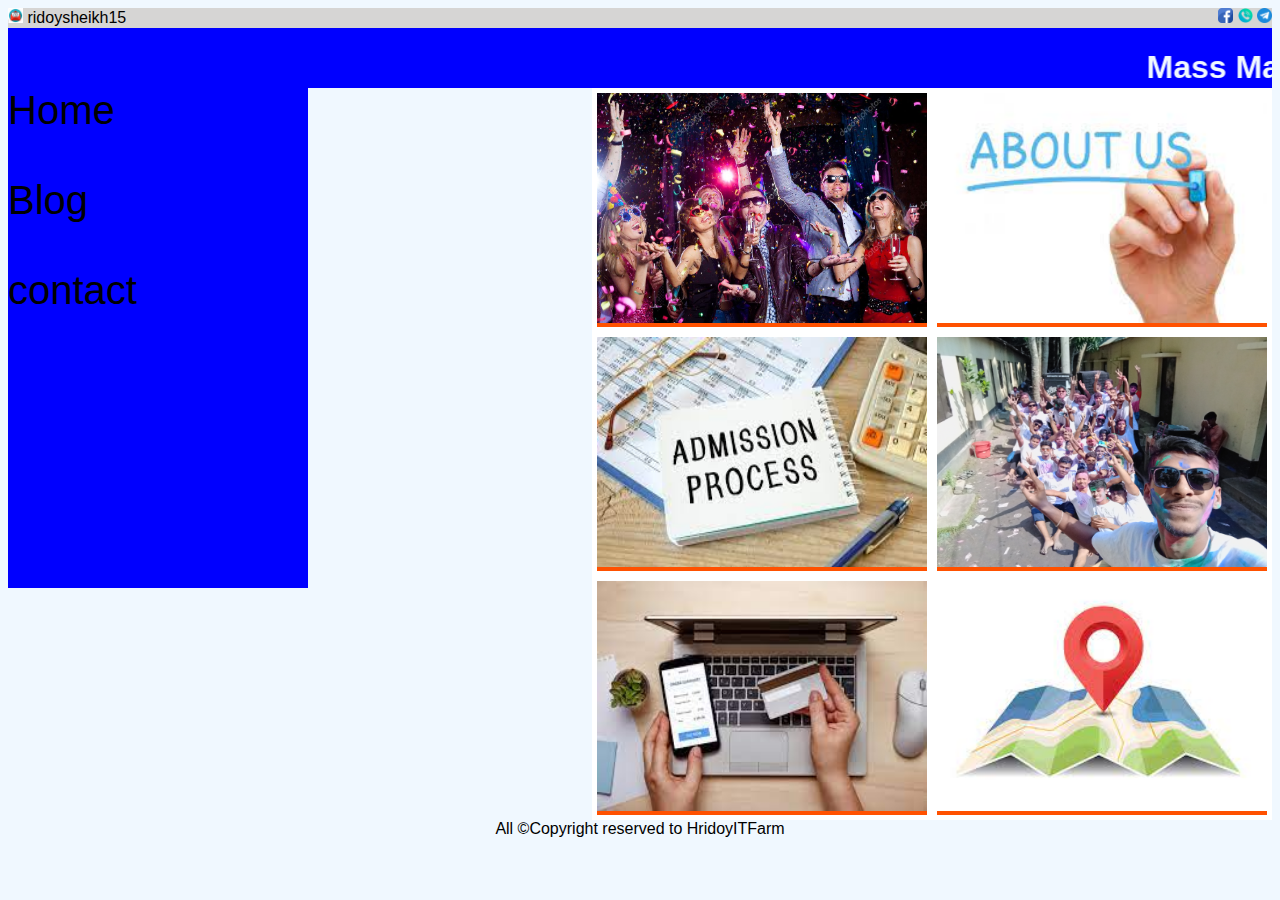
<file: index.html>
<!DOCTYPE html>
<html lang="en">
<head>
    <meta charset="UTF-8">
    <meta http-equiv="X-UA-Compatible" content="IE=edge">
    <meta name="viewport" content="width=device-width, initial-scale=1.0">
    <title>Mass manegment</title>
    <link rel="stylesheet" href="style.css">
</head>
<body>
    <div class="header">
        <div class="mailpart">
            <img id="mailimg" src="email.jpg" alt="1">
            <a href="mailto:ridoysheikh15@gmail.com">ridoysheikh15</a>
        </div>
        <div class="contactpart">
            <a href="https://www.facebook.com/mahmudasad.ridoy"><img src="facebook.png" alt="1" id="contacticon"></a>
            <a href="tel:+8801855922602"><img src="telephone-call.png" alt="2" id="contacticon"></a>
            <a href="#"><img src="telegram.png" alt="3" id="contacticon"></a>
        </div>
    </div>

    <div class="header2">
        <marquee scrollamount="16" behavior="slide" direction="left"><h1>Mass Managment Project</h1></marquee>
    </div>
    <div class="navbar">
        <a href="index.html">Home</a> <br> <br>
        <a href="blog.html">Blog</a> <br> <br>
        <div class="conteinar">
            <a href="#">contact</a>
            <div class="content">
                <a href="tel:+8801855922602">Phone</a>
                <a href="mailto:ridoysheikh15@gmail.com">Report Us</a>
            </div>
        </div>
    </div>
    <div class="flexbox1" id="about" onclick="location.href='about.html'">
        <a href="#" id='imaginary'><img src="about.jpg" alt="About"></a>
    </div>
    <div class="flexbox1" id="about">
        <a href="blog.html" id='imaginary'><img src="party.jpg" alt="party"></a>
    </div>
    <div class="flexbox1" id="about">
        <a href="stdinfo.html" id='imaginary'><img src="photo-album.jpg" alt="photo"></a>
    </div>
    <div class="flexbox1" id="about">
        <a href="admission.html" id='imaginary'><img src="admission.jpg" alt="admission"></a>
    </div>
    <div class="flexbox1" id="about">
        <a href="https://www.google.com/maps/place/Shoykot+Ali+Mass/@23.0839168,89.7631198,13z/data=!4m5!3m4!1s0x0:0x2d450fe84f595535!8m2!3d23.0732734!4d89.7599105" id='imaginary'><img src="location.jpg" alt="address"></a>
    </div>
    <div class="flexbox1" id="about">
        <a href="#" id='imaginary'><img src="payment.jpg" alt="Payment"></a>
    </div>
    <div class="footer">
        <p>All ©Copyright reserved to HridoyITFarm</p>
    </div>

<script>
   
</script>

</body>
</html>
</file>
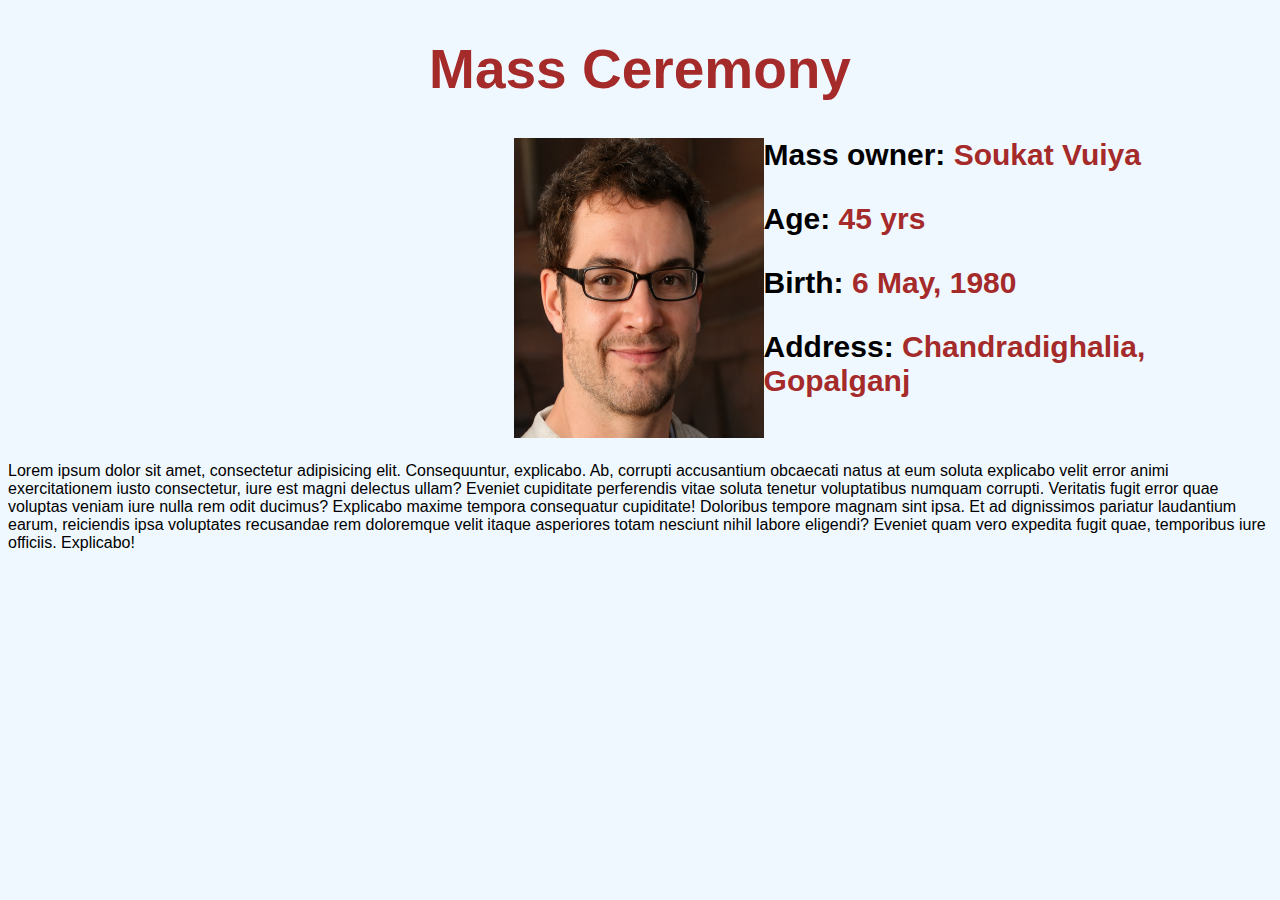
<file: about.html>
<!DOCTYPE html>
<html lang="en">
<head>
    <meta charset="UTF-8">
    <meta http-equiv="X-UA-Compatible" content="IE=edge">
    <meta name="viewport" content="width=device-width, initial-scale=1.0">
    <link rel="stylesheet" href="style.css">
    <title>About us</title>
</head>
<body>
    <h1 id="headma">Mass Ceremony</h1>
    <div class="ownerinfo">
        <img src="massowner.jpg" id="ownerimage" style="margin-left: 40%;" alt="massowner">
        <h3 id="detail">Mass owner: <span id="soukat">Soukat Vuiya</span></h3>
        <h3 id="detail">Age: <span id="soukat">45 yrs</span></h3>
        <h3 id="detail">Birth: <span id="soukat"> 6 May, 1980</span></h3>
        <h3 id="detail">Address: <span id="soukat">Chandradighalia, Gopalganj</span></h3>
    </div> <br>
    <div class="massinfo">
        <p>Lorem ipsum dolor sit amet, consectetur adipisicing elit. Consequuntur, explicabo. Ab, corrupti accusantium obcaecati natus at eum soluta explicabo velit error animi exercitationem iusto consectetur, iure est magni delectus ullam?
        Eveniet cupiditate perferendis vitae soluta tenetur voluptatibus numquam corrupti. Veritatis fugit error quae voluptas veniam iure nulla rem odit ducimus? Explicabo maxime tempora consequatur cupiditate! Doloribus tempore magnam sint ipsa.
        Et ad dignissimos pariatur laudantium earum, reiciendis ipsa voluptates recusandae rem doloremque velit itaque asperiores totam nesciunt nihil labore eligendi? Eveniet quam vero expedita fugit quae, temporibus iure officiis. Explicabo!</p>
    </div>
</body>
</html>
</file>
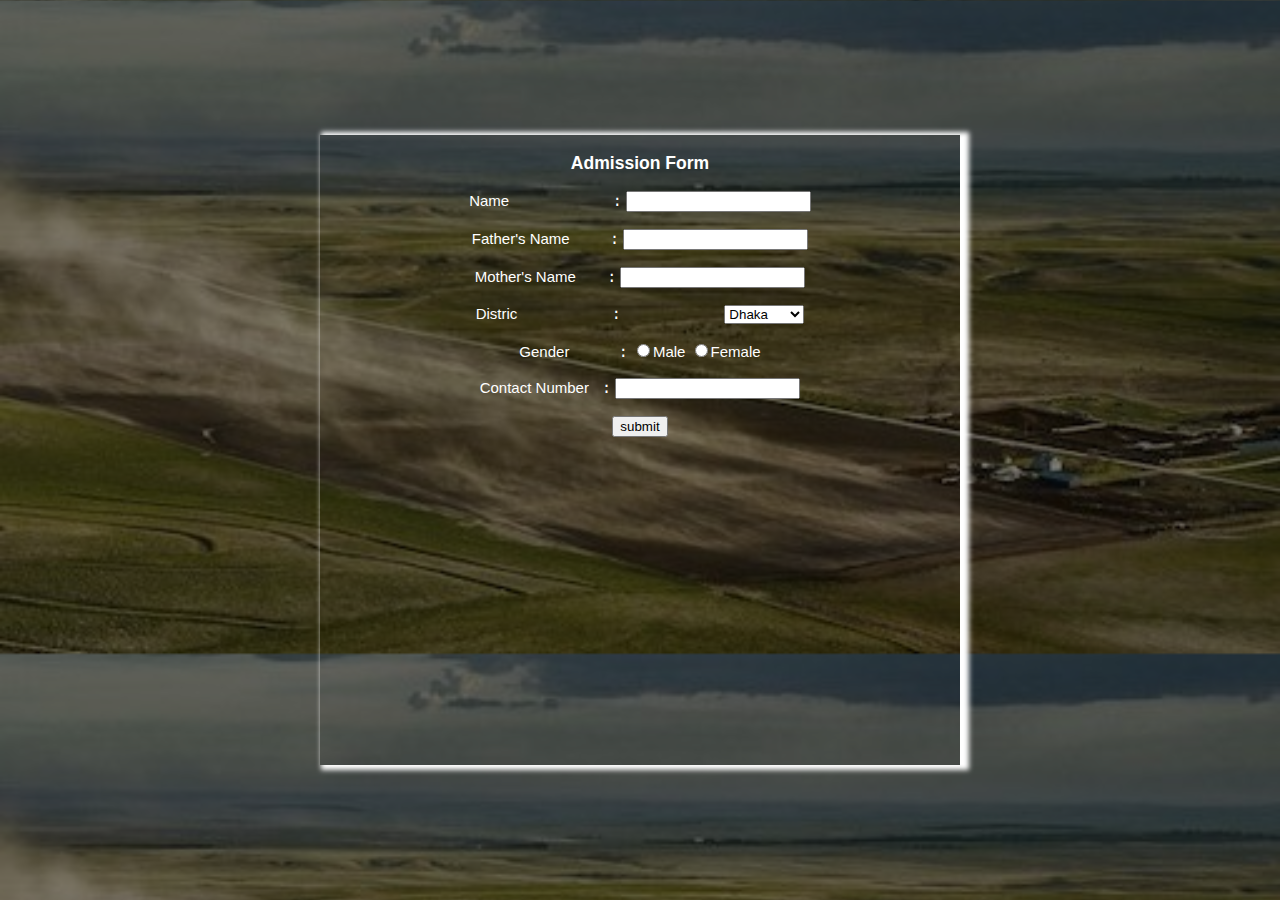
<file: admission.html>
<!DOCTYPE html>
<html lang="en">

<head>
    <meta charset="UTF-8" />
    <meta http-equiv="X-UA-Compatible" content="IE=edge" />
    <meta name="viewport" content="width=device-width, initial-scale=1.0" />
    <link rel="stylesheet" href="style.css" />
    <title>Admission hear:-</title>
</head>

<body class="admissionpage">
    <div class="newbox">
        <h3>Admission Form</h3>
        <form action="action.php" method="post">
            <label for="fname">Name
                <pre style="display: inline">           :</pre>
                <input type="text" name="fname"/>
            </label>
            <br />
            <br />
            <label for="faname" >Father's Name
                <pre style="display: inline">    :</pre>
                <input type="text" name="faname"/>
            </label>
            <br />
            <br />
            <label for="mname" >Mother's Name
                <pre style="display: inline">   :</pre>
                <input type="text" name="mname"/>
            </label> <br> <br>
            <label for="distric">Distric
                <pre style="display: inline;">          :           </pre>
                <select name="distric" id="">
                    <option value="Dhaka">Dhaka</option>
                    <option value="Khulna">Khulna</option>
                    <option value="Borishal">Borishal</option>
                    <option value="Cittagong">Cittagong</option>
                    <option value="Sylet">Sylet</option>
                    <option value="Rongpur">Rongpur</option>
                </select>
            </label> <br> <br>
            <label for="gender">
                Gender
                <pre style="display: inline;">     :</pre>
                <input type="radio" name="gender" value="male">Male
                <input type="radio" name="gender" value="female">Female
            </label> <br> <br>
            <label for="numbe">
                Contact Number
                <pre style="display: inline;"> :</pre>
                <input type="number" name="numbe" id="">
            </label> <br> <br>
            <input type="submit" value="submit">
        </form>
    </div>
</body>

</html>
</file>
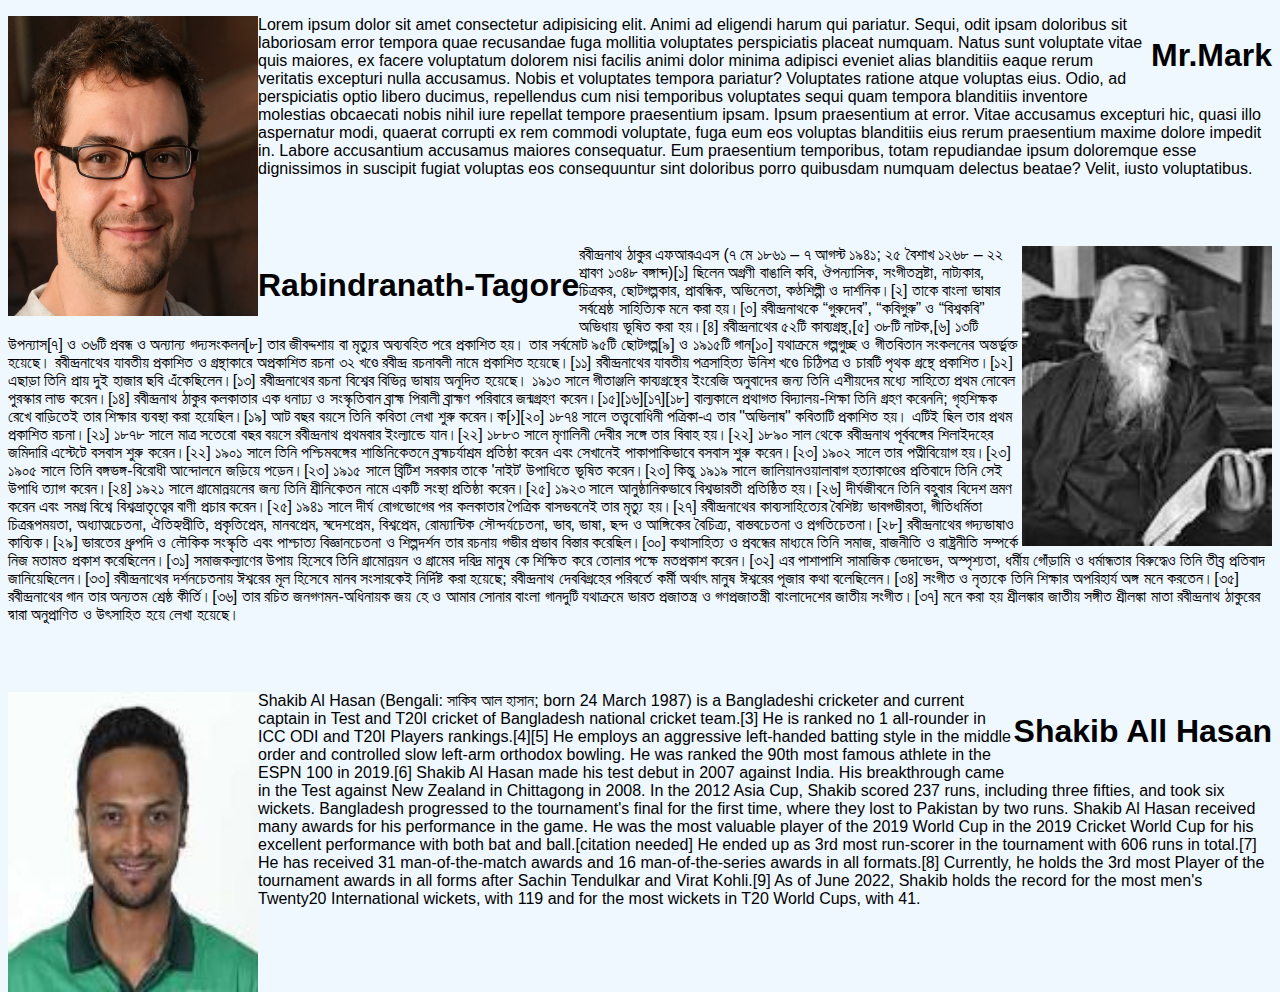
<file: blog.html>
<!DOCTYPE html>
<html lang="en">
<head>
    <meta charset="UTF-8">
    <meta http-equiv="X-UA-Compatible" content="IE=edge">
    <meta name="viewport" content="width=device-width, initial-scale=1.0">
    <link rel="stylesheet" href="style.css">
    <title>Blog Report</title>
</head>
<body>
    <div class="ownerinfo">
        <img id="ownerimage" src="massowner.jpg" alt="Mass malik">
        <h1 id="leftside">Mr.Mark</h1>
        <p>Lorem ipsum dolor sit amet consectetur adipisicing elit. Animi ad eligendi harum qui pariatur. Sequi, odit ipsam doloribus sit laboriosam error tempora quae recusandae fuga mollitia voluptates perspiciatis placeat numquam.
        Natus sunt voluptate vitae quis maiores, ex facere voluptatum dolorem nisi facilis animi dolor minima adipisci eveniet alias blanditiis eaque rerum veritatis excepturi nulla accusamus. Nobis et voluptates tempora pariatur?
        Voluptates ratione atque voluptas eius. Odio, ad perspiciatis optio libero ducimus, repellendus cum nisi temporibus voluptates sequi quam tempora blanditiis inventore molestias obcaecati nobis nihil iure repellat tempore praesentium ipsam.
        Ipsum praesentium at error. Vitae accusamus excepturi hic, quasi illo aspernatur modi, quaerat corrupti ex rem commodi voluptate, fuga eum eos voluptas blanditiis eius rerum praesentium maxime dolore impedit in.
        Labore accusantium accusamus maiores consequatur. Eum praesentium temporibus, totam repudiandae ipsum doloremque esse dignissimos in suscipit fugiat voluptas eos consequuntur sint doloribus porro quibusdam numquam delectus beatae? Velit, iusto voluptatibus.
        </p>
    </div> 
    <br> <br>
    <div class="ownerinfo">
        <img id="Rabindranath" src="rabindranath.jpg" alt="Rabindranath-Tagore">
        <h1 id="rightside">Rabindranath-Tagore</h1>
        <p>রবীন্দ্রনাথ ঠাকুর এফআরএএস (৭ মে ১৮৬১ – ৭ আগস্ট ১৯৪১; ২৫ বৈশাখ ১২৬৮ – ২২ শ্রাবণ ১৩৪৮ বঙ্গাব্দ)[১] ছিলেন অগ্রণী বাঙালি কবি, ঔপন্যাসিক, সংগীতস্রষ্টা, নাট্যকার, চিত্রকর, ছোটগল্পকার, প্রাবন্ধিক, অভিনেতা, কণ্ঠশিল্পী ও দার্শনিক।[২] তাকে বাংলা ভাষার সর্বশ্রেষ্ঠ সাহিত্যিক মনে করা হয়।[৩] রবীন্দ্রনাথকে “গুরুদেব”, “কবিগুরু” ও “বিশ্বকবি” অভিধায় ভূষিত করা হয়।[৪] রবীন্দ্রনাথের ৫২টি কাব্যগ্রন্থ,[৫] ৩৮টি নাটক,[৬] ১৩টি উপন্যাস[৭] ও ৩৬টি প্রবন্ধ ও অন্যান্য গদ্যসংকলন[৮] তার জীবদ্দশায় বা মৃত্যুর অব্যবহিত পরে প্রকাশিত হয়। তার সর্বমোট ৯৫টি ছোটগল্প[৯] ও ১৯১৫টি গান[১০] যথাক্রমে গল্পগুচ্ছ ও গীতবিতান সংকলনের অন্তর্ভুক্ত হয়েছে। রবীন্দ্রনাথের যাবতীয় প্রকাশিত ও গ্রন্থাকারে অপ্রকাশিত রচনা ৩২ খণ্ডে রবীন্দ্র রচনাবলী নামে প্রকাশিত হয়েছে।[১১] রবীন্দ্রনাথের যাবতীয় পত্রসাহিত্য উনিশ খণ্ডে চিঠিপত্র ও চারটি পৃথক গ্রন্থে প্রকাশিত।[১২] এছাড়া তিনি প্রায় দুই হাজার ছবি এঁকেছিলেন।[১৩] রবীন্দ্রনাথের রচনা বিশ্বের বিভিন্ন ভাষায় অনূদিত হয়েছে। ১৯১৩ সালে গীতাঞ্জলি কাব্যগ্রন্থের ইংরেজি অনুবাদের জন্য তিনি এশীয়দের মধ্যে সাহিত্যে প্রথম নোবেল পুরস্কার লাভ করেন।[১৪]

            রবীন্দ্রনাথ ঠাকুর কলকাতার এক ধনাঢ্য ও সংস্কৃতিবান ব্রাহ্ম পিরালী ব্রাহ্মণ পরিবারে জন্মগ্রহণ করেন।[১৫][১৬][১৭][১৮] বাল্যকালে প্রথাগত বিদ্যালয়-শিক্ষা তিনি গ্রহণ করেননি; গৃহশিক্ষক রেখে বাড়িতেই তার শিক্ষার ব্যবস্থা করা হয়েছিল।[১৯] আট বছর বয়সে তিনি কবিতা লেখা শুরু করেন।ক[›][২০] ১৮৭৪ সালে তত্ত্ববোধিনী পত্রিকা-এ তার "অভিলাষ" কবিতাটি প্রকাশিত হয়। এটিই ছিল তার প্রথম প্রকাশিত রচনা।[২১] ১৮৭৮ সালে মাত্র সতেরো বছর বয়সে রবীন্দ্রনাথ প্রথমবার ইংল্যান্ডে যান।[২২] ১৮৮৩ সালে মৃণালিনী দেবীর সঙ্গে তার বিবাহ হয়।[২২] ১৮৯০ সাল থেকে রবীন্দ্রনাথ পূর্ববঙ্গের শিলাইদহের জমিদারি এস্টেটে বসবাস শুরু করেন।[২২] ১৯০১ সালে তিনি পশ্চিমবঙ্গের শান্তিনিকেতনে ব্রহ্মচর্যাশ্রম প্রতিষ্ঠা করেন এবং সেখানেই পাকাপাকিভাবে বসবাস শুরু করেন।[২৩] ১৯০২ সালে তার পত্নীবিয়োগ হয়।[২৩] ১৯০৫ সালে তিনি বঙ্গভঙ্গ-বিরোধী আন্দোলনে জড়িয়ে পড়েন।[২৩] ১৯১৫ সালে ব্রিটিশ সরকার তাকে 'নাইট' উপাধিতে ভূষিত করেন।[২৩] কিন্তু ১৯১৯ সালে জালিয়ানওয়ালাবাগ হত্যাকাণ্ডের প্রতিবাদে তিনি সেই উপাধি ত্যাগ করেন।[২৪] ১৯২১ সালে গ্রামোন্নয়নের জন্য তিনি শ্রীনিকেতন নামে একটি সংস্থা প্রতিষ্ঠা করেন।[২৫] ১৯২৩ সালে আনুষ্ঠানিকভাবে বিশ্বভারতী প্রতিষ্ঠিত হয়।[২৬] দীর্ঘজীবনে তিনি বহুবার বিদেশ ভ্রমণ করেন এবং সমগ্র বিশ্বে বিশ্বভ্রাতৃত্বের বাণী প্রচার করেন।[২৫] ১৯৪১ সালে দীর্ঘ রোগভোগের পর কলকাতার পৈত্রিক বাসভবনেই তার মৃত্যু হয়।[২৭]
            
            রবীন্দ্রনাথের কাব্যসাহিত্যের বৈশিষ্ট্য ভাবগভীরতা, গীতিধর্মিতা চিত্ররূপময়তা, অধ্যাত্মচেতনা, ঐতিহ্যপ্রীতি, প্রকৃতিপ্রেম, মানবপ্রেম, স্বদেশপ্রেম, বিশ্বপ্রেম, রোম্যান্টিক সৌন্দর্যচেতনা, ভাব, ভাষা, ছন্দ ও আঙ্গিকের বৈচিত্র্য, বাস্তবচেতনা ও প্রগতিচেতনা।[২৮] রবীন্দ্রনাথের গদ্যভাষাও কাব্যিক।[২৯] ভারতের ধ্রুপদি ও লৌকিক সংস্কৃতি এবং পাশ্চাত্য বিজ্ঞানচেতনা ও শিল্পদর্শন তার রচনায় গভীর প্রভাব বিস্তার করেছিল।[৩০] কথাসাহিত্য ও প্রবন্ধের মাধ্যমে তিনি সমাজ, রাজনীতি ও রাষ্ট্রনীতি সম্পর্কে নিজ মতামত প্রকাশ করেছিলেন।[৩১] সমাজকল্যাণের উপায় হিসেবে তিনি গ্রামোন্নয়ন ও গ্রামের দরিদ্র মানুষ কে শিক্ষিত করে তোলার পক্ষে মতপ্রকাশ করেন।[৩২] এর পাশাপাশি সামাজিক ভেদাভেদ, অস্পৃশ্যতা, ধর্মীয় গোঁড়ামি ও ধর্মান্ধতার বিরুদ্ধেও তিনি তীব্র প্রতিবাদ জানিয়েছিলেন।[৩৩] রবীন্দ্রনাথের দর্শনচেতনায় ঈশ্বরের মূল হিসেবে মানব সংসারকেই নির্দিষ্ট করা হয়েছে; রবীন্দ্রনাথ দেববিগ্রহের পরিবর্তে কর্মী অর্থাৎ মানুষ ঈশ্বরের পূজার কথা বলেছিলেন।[৩৪] সংগীত ও নৃত্যকে তিনি শিক্ষার অপরিহার্য অঙ্গ মনে করতেন।[৩৫] রবীন্দ্রনাথের গান তার অন্যতম শ্রেষ্ঠ কীর্তি।[৩৬] তার রচিত জনগণমন-অধিনায়ক জয় হে ও আমার সোনার বাংলা গানদুটি যথাক্রমে ভারত প্রজাতন্ত্র ও গণপ্রজাতন্ত্রী বাংলাদেশের জাতীয় সংগীত।[৩৭] মনে করা হয় শ্রীলঙ্কার জাতীয় সঙ্গীত শ্রীলঙ্কা মাতা রবীন্দ্রনাথ ঠাকুরের দ্বারা অনুপ্রাণিত ও উৎসাহিত হয়ে লেখা হয়েছে।</p>
    </div>
    <br> <br>
    <div class="ownerinfo">
        <img id="ownerimage" src="shakib.jpg" alt="Shakib All Hasan">
        <h1 id="leftside">Shakib All Hasan</h1>
        <p>Shakib Al Hasan (Bengali: সাকিব আল হাসান; born 24 March 1987) is a Bangladeshi cricketer and current captain in Test and T20I cricket of Bangladesh national cricket team.[3] He is ranked no 1 all-rounder in ICC ODI and T20I Players rankings.[4][5] He employs an aggressive left-handed batting style in the middle order and controlled slow left-arm orthodox bowling. He was ranked the 90th most famous athlete in the ESPN 100 in 2019.[6]

            Shakib Al Hasan made his test debut in 2007 against India. His breakthrough came in the Test against New Zealand in Chittagong in 2008. In the 2012 Asia Cup, Shakib scored 237 runs, including three fifties, and took six wickets. Bangladesh progressed to the tournament's final for the first time, where they lost to Pakistan by two runs. Shakib Al Hasan received many awards for his performance in the game. He was the most valuable player of the 2019 World Cup in the 2019 Cricket World Cup for his excellent performance with both bat and ball.[citation needed] He ended up as 3rd most run-scorer in the tournament with 606 runs in total.[7] He has received 31 man-of-the-match awards and 16 man-of-the-series awards in all formats.[8] Currently, he holds the 3rd most Player of the tournament awards in all forms after Sachin Tendulkar and Virat Kohli.[9] As of June 2022, Shakib holds the record for the most men's Twenty20 International wickets, with 119 and for the most wickets in T20 World Cups, with 41.</p>
    </div>
    <br> <br>
</body>
</html>
</file>
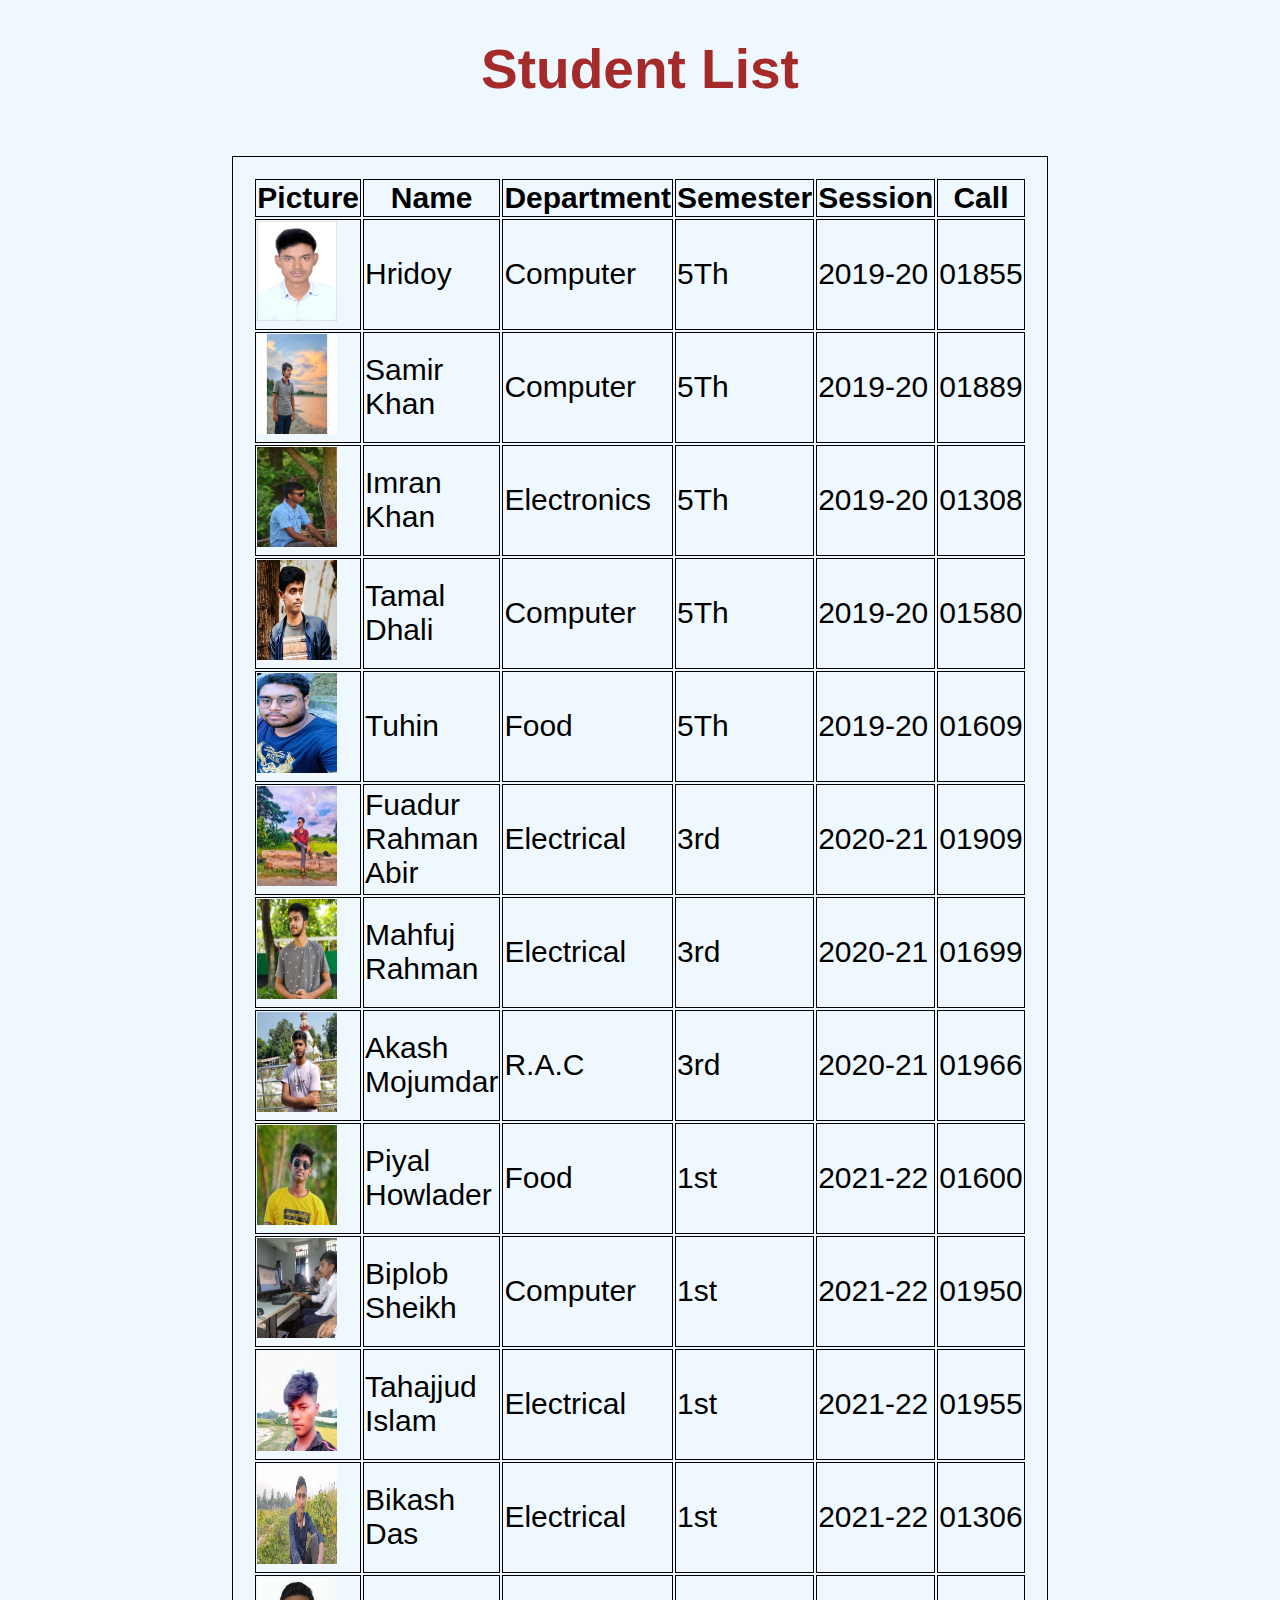
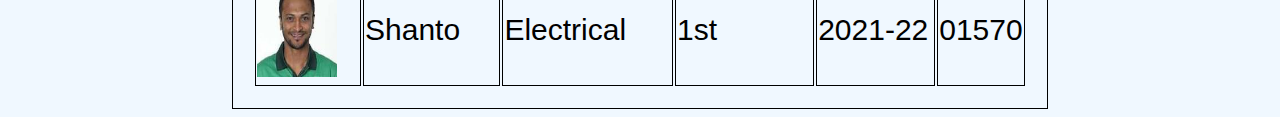
<file: stdinfo.html>
<!DOCTYPE html>
<html lang="en">
<head>
    <meta charset="UTF-8">
    <meta http-equiv="X-UA-Compatible" content="IE=edge">
    <meta name="viewport" content="width=device-width, initial-scale=1.0">
    <link rel="stylesheet" href="style.css">
    <title>Student Contact Details</title>
</head>
<body>
    <h1 id="headma">Student List</h1><br>
    <table id="bord">
        <tr>
            <th>Picture</th>
            <th>Name</th>
            <th>Department</th>
            <th>Semester</th>
            <th>Session</th>
            <th>Call</th>
        </tr>
        <tr>
            <td><img style="height: 100px; width: 80px;" src="IMG_9130 copy.jpg" alt=""></td>
            <td>Hridoy</td>
            <td>Computer</td>
            <td>5Th</td>
            <td>2019-20</td>
            <td><a href="tel:+8801855922602">01855</a></td>
        </tr>
        <tr>
            <td><img style="height: 100px; width: 80px;" src="samir.jpg" alt=""></td>
            <td>Samir Khan</td>
            <td>Computer</td>
            <td>5Th</td>
            <td>2019-20</td>
            <td><a href="tel:+880188920855">01889</a></td>
        </tr>
        <tr>
            <td><img style="height: 100px; width: 80px;" src="Imran.jpg" alt=""></td>
            <td>Imran Khan</td>
            <td>Electronics</td>
            <td>5Th</td>
            <td>2019-20</td>
            <td><a href="tel:+8801308556074">01308</a></td>
        </tr>
        <tr>
            <td><img style="height: 100px; width: 80px;" src="Tamal.jpg" alt=""></td>
            <td>Tamal Dhali</td>
            <td>Computer</td>
            <td>5Th</td>
            <td>2019-20</td>
            <td><a href="tel:+880130855957">01580</a></td>
        </tr>
        <tr>
            <td><img style="height: 100px; width: 80px;" src="tuhin.jpg" alt=""></td>
            <td>Tuhin</td>
            <td>Food</td>
            <td>5Th</td>
            <td>2019-20</td>
            <td><a href="tel:+880130855607">01609</a></td>
        </tr>
        <tr>
            <td><img style="height: 100px; width: 80px;" src="abir.jpg" alt=""></td>
            <td>Fuadur Rahman Abir</td>
            <td>Electrical</td>
            <td>3rd</td>
            <td>2020-21</td>
            <td><a href="tel:+88013085560">01909</a></td>
        </tr>
        <tr>
            <td><img style="height: 100px; width: 80px;" src="mahmuz.jpg" alt=""></td>
            <td>Mahfuj Rahman</td>
            <td>Electrical</td>
            <td>3rd</td>
            <td>2020-21</td>
            <td><a href="tel:+88013085560">01699</a></td>
        </tr>
        <tr>
            <td><img style="height: 100px; width: 80px;" src="akash.jpg".jpg" alt=""></td>
            <td>Akash Mojumdar</td>
            <td>R.A.C</td>
            <td>3rd</td>
            <td>2020-21</td>
            <td><a href="tel:+88013085560">01966</a></td>
        </tr>
        <tr>
            <td><img style="height: 100px; width: 80px;" src="pial.jpg" alt=""></td>
            <td>Piyal Howlader</td>
            <td>Food</td>
            <td>1st</td>
            <td>2021-22</td>
            <td><a href="tel:+88013085560">01600</a></td>
        </tr>
        <tr>
            <td><img style="height: 100px; width: 80px;" src="biplob.jpg" alt=""></td>
            <td>Biplob Sheikh</td>
            <td>Computer</td>
            <td>1st</td>
            <td>2021-22</td>
            <td><a href="tel:+88013085560">01950</a></td>
        </tr>
        <tr>
            <td><img style="height: 100px; width: 80px;" src="tahajjud.jpg" alt=""></td>
            <td>Tahajjud Islam</td>
            <td>Electrical</td>
            <td>1st</td>
            <td>2021-22</td>
            <td><a href="tel:+88013085560">01955</a></td>
        </tr>
        <tr>
            <td><img style="height: 100px; width: 80px;" src="bkash.jpg" alt=""></td>
            <td>Bikash Das</td>
            <td>Electrical</td>
            <td>1st</td>
            <td>2021-22</td>
            <td><a href="tel:+88013085560">01306</a></td>
        </tr>
        <tr>
            <td><img style="height: 100px; width: 80px;" src="shakib.jpg" alt=""></td>
            <td>Shanto</td>
            <td>Electrical</td>
            <td>1st</td>
            <td>2021-22</td>
            <td><a href="tel:+88013085560">01570</a></td>
        </tr>
    </table>
</body>
</html>
</file>
<file: style.css>
body{
    background-color: aliceblue;
    font-family: 'Lucida Sans', 'Lucida Sans Regular', 'Lucida Grande', 'Lucida Sans Unicode', Geneva, Verdana, sans-serif;
}

a{
    text-decoration: none;
    color: #000;
}

.header{
    height: 20px;
    width: 100%;
    background-color: rgb(214, 213, 212);
}

.mailpart{
    float: left;
}

#mailimg{
    width: 15px;
    height: 15px;
}

.contactpart{
    float: right;
    margin-left: 1%;
}

#contacticon{
    width: 15px;
    height: 15px;
}

.header2{
    height: 60px;
    width: 100%;
    background-color: blue;
    color: aliceblue;
    padding: 0px;
    margin: 0px;
}

.navbar{
    height: 500px;
    width: 300px;
    background-color: blue;
    padding: 0px;
    margin: 0px;
    color: #fff;
    position: relative;
    float: left;
    font-size: 40px;
}

.flexbox1{
    background-color: red;
    border: #fff 5px solid;
    display: inline-block;
    float: right;
    color: rgb(255, 255, 255);
}

#about{
    background-color: rgb(255, 81, 0);
}

#about img{
    height: 230px;
    width: 330px;
}

#about2 img{
    height: 220px;
    width: 335px;
}


.footer{
    clear: both;
    text-align: center;
}

.conteinar{
    display: inline;
    position: relative;
}

.content{
    display: none;
    position: absolute;
    padding: 1%;
    top: 40px;
    left: 2px;
    text-align: center;
}

.conteinar :hover{
    background-color: rgba(0,0,0,0.5);
    color: #fff;
}

.conteinar:hover .content{
    display: inline;
}

#imaginary:hover {
    background-color: rgba(0,0,0,0.5);
}

#ownerimage{
    height: 300px;
    width: 250px;
    float: left;
}

#leftside{
    float: right;
}

#rightside{
    float: left;
}

#Rabindranath{
    float: right;
    height: 300px;
    width: 250px;
}

.admissionpage{
    background-image: linear-gradient(rgba(0,0,0,0.5),rgba(0,0,0,0.5)), url(image-6.jpg);
    background-size: cover;

}

.newbox{
    position: absolute;
    border: 3px;
    box-shadow: 5px 1px 5px 4px ;
    height: 70%;
    width: 50%;
    top: 50%;
    left: 50%;
    transform: translate(-50%, -50%);
    color: #fff;
    font-size: 15px;
    text-align: center;
}

#forform{
    display: inline;
}

#headma{
    text-align: center;
    font-family: Impact, Haettenschweiler, 'Arial Narrow Bold', sans-serif;
    font-size: 55px;
    color: brown;
}

#soukat{
    color: brown;
}

#detail{
    font-size: 30px;
}

#bord{
    border-color: #000;
    border: 1px solid #000;
    margin: auto;
    font-size: 30px;
    padding: 20px;
    width: 800px;
    height: 300px;
}

#bord,th,td{
    border-color: #000;
    border: 1px solid #000;
}
</file>
